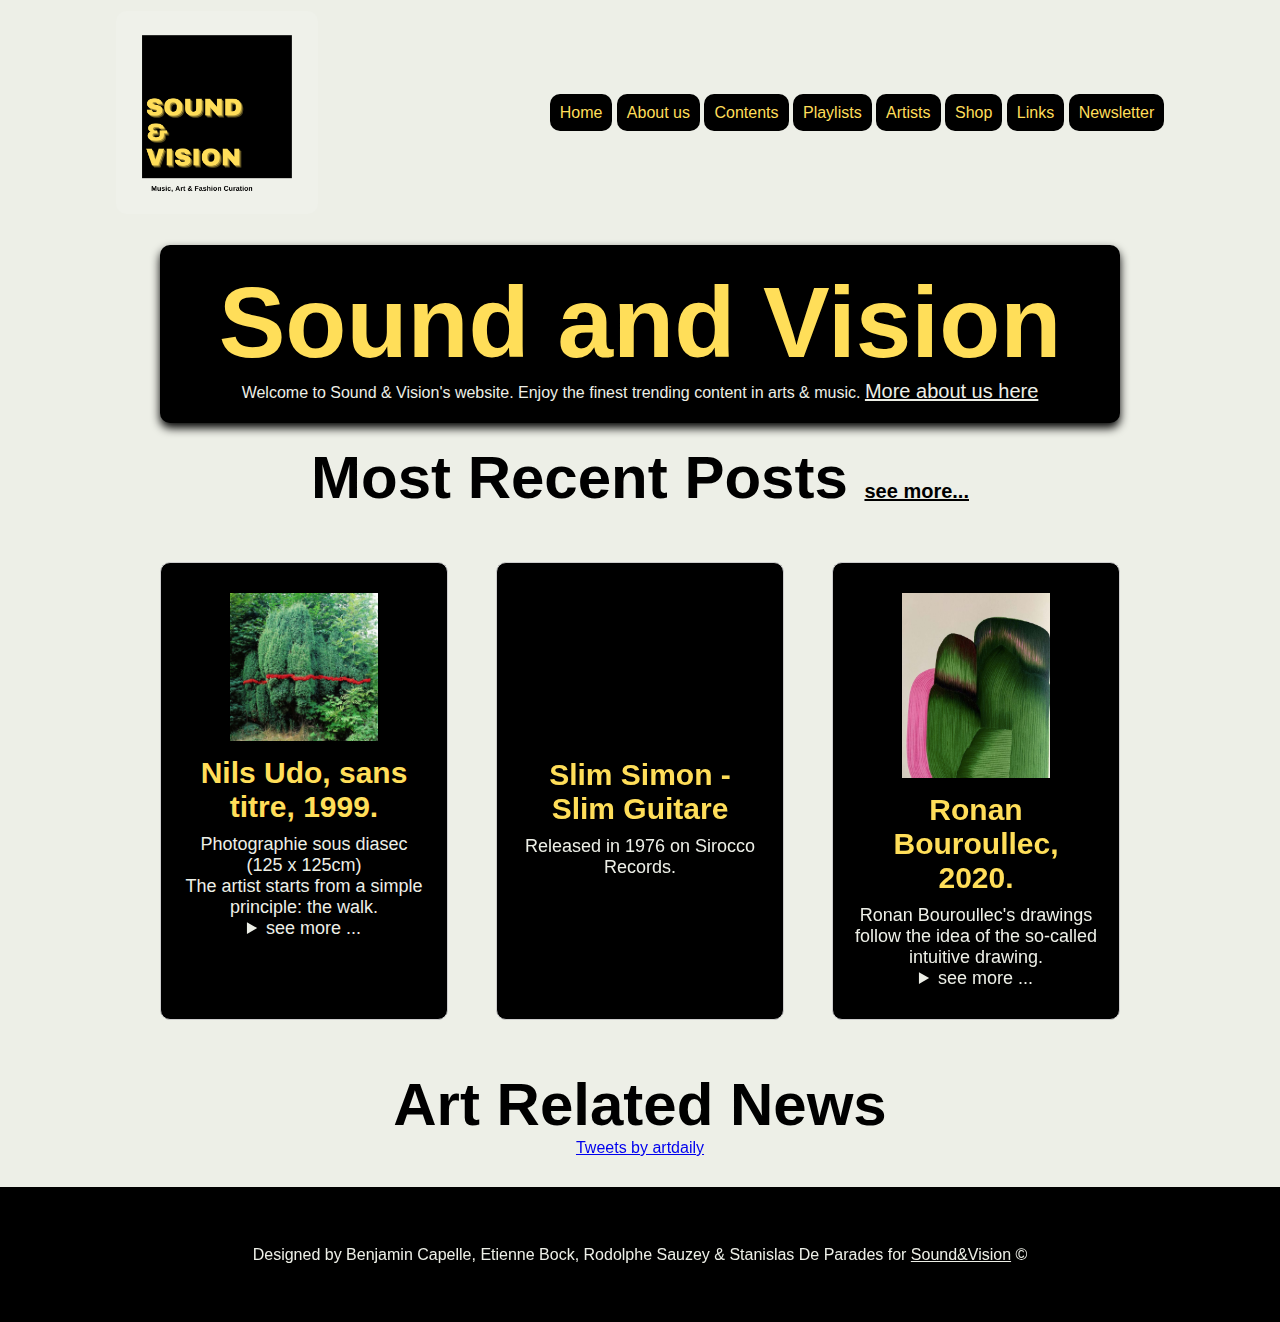
<file: index.html>
<!DOCTYPE html>
<html>

<head>
    <meta charset="utf-8">
    <meta name="viewport" content="width=device-width">
    <title>Sound and Vision</title>
    <link href="style.css" rel="stylesheet" type="text/css" />
</head>

<body>

    <!-- haut de page -->
    <header role="banner">
        <img src="./images/logo.png">
        <nav class="menu-nav">
            <ul>
                <li class="button">
                    <a href="index.html"> Home
                    </a>
                </li>
                <li class="button">
                    <a href="aboutus.html"> About us
                    </a>
                </li>
                <li class="button">
                    <a href="contents.html"> Contents
                    </a>
                </li>
                <li class="button">
                    <a href="playlists.html"> Playlists
                    </a>
                </li>
                <li class="button">
                    <a href="artists.html"> Artists
                    </a>
                </li>
                <li class="button">
                    <a href="shop.html"> Shop
                    </a>
                </li>
                <li class="button">
                    <a href="links.html"> Links
                    </a>
                </li>
                <li class="button">
                    <a href="newsletter.html"> Newsletter
                    </a>
                </li>
            </ul>
        </nav>
    </header>

    <div id="presentation">
        <div>
            <h1> Sound and Vision
            </h1>
            <p> Welcome to Sound & Vision's website. Enjoy the finest trending content in arts & music. <a href="./aboutus.html" id="more">More about us here</a>
            </p>
        </div>
    </div>

    <h2>Most Recent Posts <a href="./contents.html" id="more">see more...</a> </h2>

    <!-- card container -->
    <div class="bigcard">
        <div class="card">
            <div class="card-body">
                <img src="images/nilsudo.jpg" alt="Photo" style="width:60%">
                <h4> Nils Udo, sans titre, 1999. </h4>
                <p> Photographie sous diasec (125 x 125cm)</p>
                <p>The artist starts from a simple principle: the walk.
                    <details>
                        <summary>see more ...</summary>
                        <p> He uses this action in order to "lose himself" in nature and then makes an "arrangement" through an installation of which he then makes a photographic observation. Nils Udo uses different techniques: photography, drawing, painting,
                            installation, sculpture with natural elements. Mixing ephemeral sculpture, precarious installation and large format photography, Nils-Udo’s works are produced in and with nature. Weathering and natural decay are an integral
                            part of his creative process.
                        </p>
                    </details>
            </div>
        </div>

        <div class="card">
            <div class="card-body">
                <iframe width="100%" src="https://www.youtube.com/embed/8GhLqa8pBbs" frameborder="0" allow="accelerometer; autoplay; clipboard-write; encrypted-media; gyroscope; picture-in-picture" allowfullscreen></iframe>
                <h4> Slim Simon - Slim Guitare </h4>
                <p> Released in 1976 on Sirocco Records.
                </p>
            </div>
        </div>

        <div class="card">
            <div class="card-body">
                <img src="images/ronan.png" alt="Photo" style="width:60%">
                <h4> Ronan Bouroullec, 2020. </h4>
                <p> Ronan Bouroullec's drawings follow the idea of the so-called intuitive drawing.
                    <details>
                        <summary>see more ...</summary>
                        <p> This technique allows him to develop new images and to reach the subconscious layers of the mind. Intuitive drawing is derived from the literary roots of surrealism and its automatic writing, which requires that the consciousness
                            be completely extinguished while writing a text. This literary form has in turn influenced the content of many works by Surrealist artists and often results in meanders and flowing forms.
                        </p>
            </div>
        </div>
    </div>

    <h2>Art Related News</h2>

    <div class="artNews">
        <a class="twitter-timeline" data-width="100%" data-height="500" data-theme="dark" margin="auto" href="https://twitter.com/artdaily?ref_src=twsrc%5Etfw">Tweets by artdaily</a>
        <script async src="https://platform.twitter.com/widgets.js" charset="utf-8"></script>
    </div>


    <footer>
        <p>Designed by Benjamin Capelle, Etienne Bock, Rodolphe Sauzey & Stanislas De Parades for <u>Sound&Vision</u> &copy;
        </p>
    </footer>

</body>

</html>
</file>
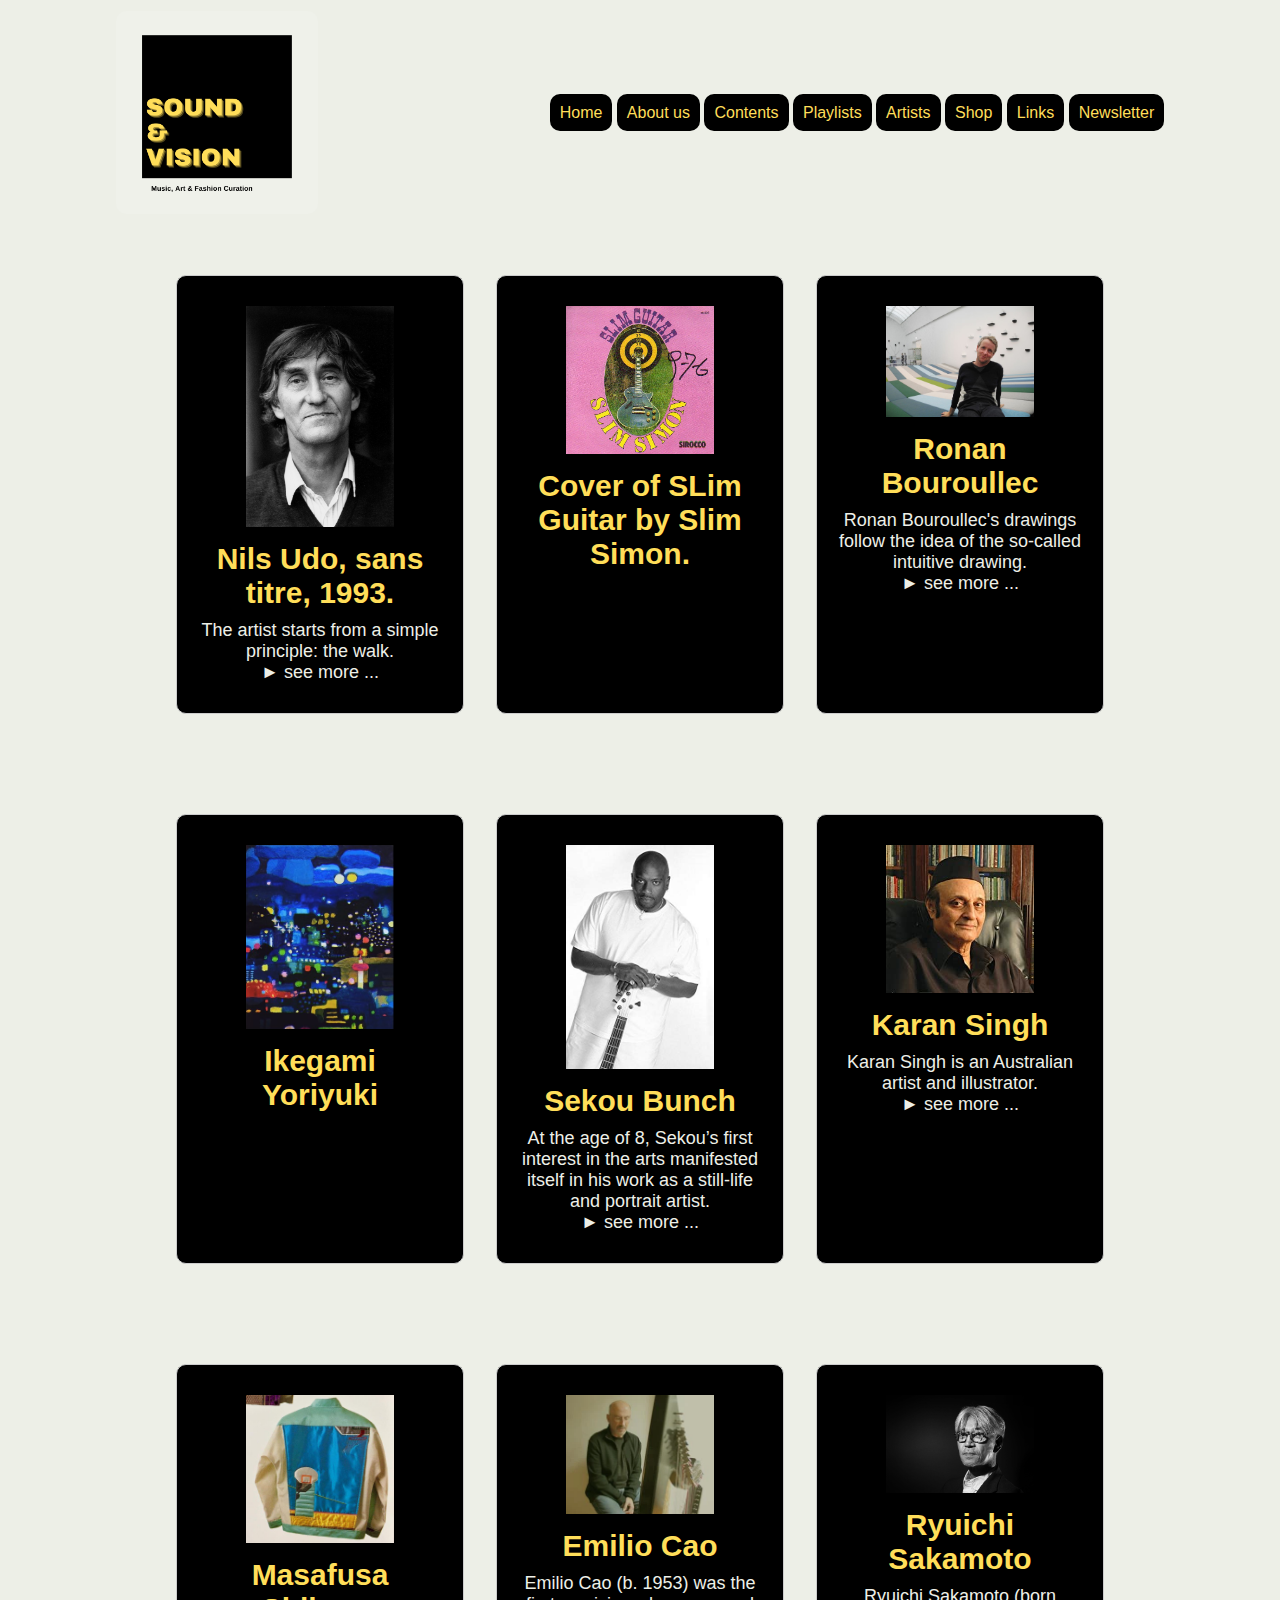
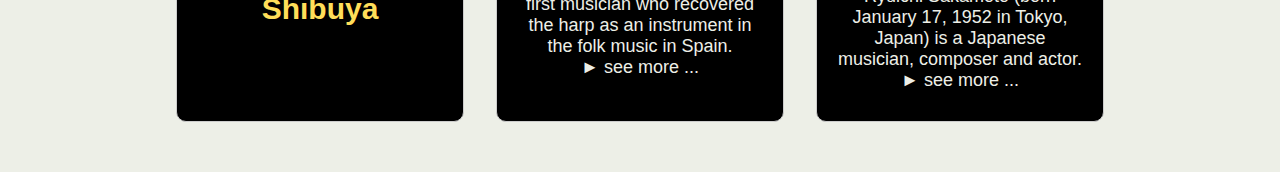
<file: artists.html>
<!DOCTYPE html>
<html>

<head>
    <meta charset="utf-8">
    <meta name="viewport" content="width=device-width">
    <title>Sound and Vision</title>
    <link href="style.css" rel="stylesheet" type="text/css" />
    <script src="app.js" type="text/javascript">
    </script>
    <style>
        details>summary {
            list-style: none;
        }
        
        details>summary::-webkit-details-marker {
            display: none;
        }
    </style>
</head>

<body>

    <!-- haut de page -->
    <header role="banner">
        <img src="images/logo.png">
        <nav class="menu-nav">
            <ul>
                <li class="button">
                    <a href="index.html"> Home 
          </a>
                </li>
                <li class="button">
                    <a href="aboutus.html"> About us 
          </a>
                </li>
                <li class="button">
                    <a href="contents.html"> Contents
          </a>
                </li>
                <li class="button">
                    <a href="playlists.html"> Playlists
          </a>
                </li>
                <li class="button">
                    <a href="artists.html"> Artists
          </a>
                </li>
                <li class="button">
                    <a href="shop.html"> Shop
          </a>
                </li>
                <li class="button">
                    <a href="links.html"> Links 
          </a>
                </li>
                <li class="button">
                    <a href="newsletter.html"> Newsletter 
          </a>
                </li>
            </ul>
        </nav>
    </header>



    <!-- contenu en cards -->
    <div class="bigcard">
        <div class="container">
            <div class="row">
                <div class="card">
                    <div class="card-body">
                        <img src="images/Nils-Udo_profile picture.jpg" alt="Picture of Nils Udo" style="width:60%">
                        <h4> Nils Udo, sans titre, 1993. </h4>
                        <p>The artist starts from a simple principle: the walk.</p>
                        <details id="details">
                                <!-- Disappear() Permet de faire disparaitre la balise summary -->
                            <summary id="extend1" class="extend" onclick="Disappear(this.id)">► see more ...</summary>
                            <p> He uses this action in order to "lose himself" in nature and then makes an "arrangement" through an installation of which he then makes a photographic observation. Nils Udo uses different techniques: photography, drawing, painting,
                                installation, sculpture with natural elements. Mixing ephemeral sculpture, precarious installation and large format photography, Nils-Udo’s works are produced in and with nature. Weathering and natural decay are an integral
                                part of his creative process.
                            </p>
                            </br>
                            <!-- Reappear() Permet de fermer la balise details et de faire réapparaître la balise summary -->    
                        <button id="less1" class="extend1" onclick="Reappear(this.id)" style="font-size: 18px; background-color: transparent; color: white;border: none; cursor:pointer; overflow: hidden; font-family: sans-serif;">▲ See less</button>
                        </details>
                    </div>
                </div>
                <div class="card">
                    <div class="card-body">
                        <img src="images/Slim Simon_profile picture.jpg" alt="Cover of SLim Guitar by Slim Simon" style="width:60%">
                        <h4> Cover of SLim Guitar by Slim Simon. </h4>
                    </div>
                </div>
                <div class="card">
                    <div class="card-body">
                        <img src="images\Ronan Bouroullec_profile picture.jpg" alt="Picture of Ronan Bouroullec" style="width:60%">
                        <h4> Ronan Bouroullec
                        </h4>
                        <p>Ronan Bouroullec's drawings follow the idea of the so-called intuitive drawing.</p>
                        <details id="details">
                            <summary id="extend2" class="extend" onclick="Disappear(this.id)">► see more ...</summary>
                            <p>This technique allows him to develop new images and to reach the subconscious layers of the mind. Intuitive drawing is derived from the literary roots of surrealism and its automatic writing, which requires that the consciousness
                                be completely extinguished while writing a text. This literary form has in turn influenced the content of many works by Surrealist artists and often results in meanders and flowing forms.
                            </p>
                            </br>
                            <button id="less2" class="extend2" onclick="Reappear(this.id)" style="font-size: 18px; background-color: transparent; color: white;border: none; cursor:pointer; overflow: hidden; font-family: sans-serif;">▲ See less</button>
                        </details>
                    </div>
                </div>
            </div>
            <div class="container">
                <div class="row">
                    <div class="card">
                        <div class="card-body">
                            <img src="images\Yoriyuki.png" alt="Picture of Ikegami Yoriyuki" style="width:60%">
                            <h4> Ikegami Yoriyuki </h4>

                        </div>
                    </div>
                    <div class="card">
                        <div class="card-body">
                            <img src="images\Sekou Bunch_profile picture.jpg" alt="Cover of Sekou Bunch" style="width:60%">
                            <h4> Sekou Bunch </h4>
                            <p>At the age of 8, Sekou’s first interest in the arts manifested itself in his work as a still-life and portrait artist.</p>
                            <details id="details">
                                <summary id="extend3" class="extend" onclick="Disappear(this.id)">► see more ...</summary>
                                <p> One of his works, an oil painting of the Brooklyn Bridge, was chosen for display at the Metropolitan Museum of Art. But music had more of an impact on Sekou, especially the music of James Brown. Sekou and two of his brothers
                                    started a dance review with the group name the Black Executives and began entering local talent contests. By the age of 14, with an upcoming career as a dancer and commercial artist, Sekou realized his destiny as a
                                    musician and started playing the electric bass. At age 17, Sekou teamed up with GRP artist, Tom Browne and he recorded on Browne's album “Funkin for Jamaica.“ Sekou would later move to Los Angeles where he met the late
                                    George Howard, who he toured and recorded a host of records with. Sekou then collaborated with producers Angela Winbush and Ronald Isley to record on Stephanie Mills’ hit “Something In The Way You Make Me Feel.” Sekou
                                    was later hired as musical director for the Isley Brothers where he served with distinction for 11 years. Sekou is also a member of Quincy Jones’ “A Team” along with session musicians such as John "JR" Robinson, Greg
                                    Phillinganes and Paul Jackson, Jr.</p>
                                </br>
                                <button id="less3" class="extend3" onclick="Reappear(this.id)" style="font-size: 18px; background-color: transparent; color: white;border: none; cursor:pointer; overflow: hidden; font-family: sans-serif;">▲ See less</button>

                            </details>
                        </div>
                    </div>
                    <div class="card">
                        <div class="card-body">
                            <img src="images\Karan Singh_profile picture.jpg" alt="Picture of Karan Singh" style="width:60%">
                            <h4> Karan Singh </h4>
                            <p>Karan Singh is an Australian artist and illustrator.</p>
                            <details id="details">
                                <summary id="extend4" class="extend" onclick="Disappear(this.id)">► see more ...</summary>
                                <p> While he studied interaction design, the self-taught artist has focused on visual arts and illustration for the past twelve years, drawing inspiration from graphic design sensibilities and op-art minimalism. His bold and
                                    vibrant work is a playful interpretation of minimalism particularly focusing on depth and dimension through pattern and repetition. His professional career has seen him based in Tokyo, New York, Malmö, Amsterdam, Sydney
                                    and Melbourne. Select clients he has worked with include Instagram, IBM, Apple, Air Bnb, Nike and the band OK Go.
                                </p>
                                </br>
                                <button id="less4" class="extend4" onclick="Reappear(this.id)" style="font-size: 18px; background-color: transparent; color: white;border: none; cursor:pointer; overflow: hidden; font-family: sans-serif;">▲ See less</button>

                            </details>
                        </div>
                    </div>
                </div>
                <div class="container">
                    <div class="row">
                        <div class="card">
                            <div class="card-body">
                                <img src="images\Shibuya.jpeg" alt="Picture of Masafusa Shibuya" style="width:60%">
                                <h4> Masafusa Shibuya </h4>

                            </div>
                        </div>
                        <div class="card">
                            <div class="card-body">
                                <img src="images\Emilio Cao_profile picture.jpg" alt="Cover of Emilio Cao" style="width:60%">
                                <h4> Emilio Cao </h4>
                                <p>Emilio Cao (b. 1953) was the first musician who recovered the harp as an instrument in the folk music in Spain.</p>
                                <details id="details">
                                    <summary id="extend5" class="extend" onclick="Disappear(this.id)">► see more ...</summary>
                                    <p>His musical beginnings date back to the seventies, backing "Voices Ceibes" singers, a folk movement from Galicia in the 70s that included Bibiano or Benedicto. In 1977 he recorded his first album, "Fonte do Araño".
                                        Beginning in 1983, and alternating the recording of their albums, he started composing soundtracks for theater and contemporary dance.</p>
                                    </br>
                                    <button id="less5" class="extend5" onclick="Reappear(this.id)" style="font-size: 18px; background-color: transparent; color: white;border: none; cursor:pointer; overflow: hidden; font-family: sans-serif;">▲ See less</button>
                                </details>

                            </div>
                        </div>
                        <div class="card">
                            <div class="card-body">
                                <img src="images\Ryuichi Sakamoto_profile picture.jpg" alt="Picture of Ryuichi Sakamoto" style="width:60%">
                                <h4> Ryuichi Sakamoto </h4>
                                <p>Ryuichi Sakamoto (born January 17, 1952 in Tokyo, Japan) is a Japanese musician, composer and actor.</p>
                                <details id="details">
                                    <summary id="extend6" class="extend" onclick="Disappear(this.id)">► see more ...</summary>
                                    <p> Sakamoto studied at the Tokyo National University of Fine Arts and Music, where he graduated with a BA in composition, and a Master's degree with special emphasis electronic and ethnic music. Sakamoto began his career
                                        in the late 1970s, working as a composer, arranger and producer with some of Japan's most popular rock, jazz and classical artists. He released his first solo album in 1978 but came to fame as a member of Japanese
                                        synth-rock outfit Yellow Magic Orchestra with co-founders Haruomi Hosono and Yukihiro Takahashi. He collaborated with David Sylvian on a number of singles and most of Sylvian's albums. He appeared in the 1983 Nagisa
                                        Oshima film Merry Christmas, Mr Lawrence alongside British rock singer David Bowie; he also wrote the film's musical score. He won the Academy Award for his score to the 1987 Bernardo Bertolucci film The Last Emperor.
                                        He has also written soundtracks for Pedro Almodovar's film High Heels, and Oliver Stone's Wild Palms. Sakamoto was married to a Japanese pianist and singer Akiko Yano, collaborating with her on some of her recordings.
                                        He is also known as a critic of copyright law, saying it is antiquated in the information age.
                                    </p>
                                    </br>
                                    <button id="less6" class="extend6" onclick="Reappear(this.id)" style="font-size: 18px; background-color: transparent; color: white;border: none; cursor:pointer; overflow: hidden; font-family: sans-serif;">▲ See less</button>

                                </details>
                            </div>
                        </div>
                    </div>




</body>

</html>
</file>
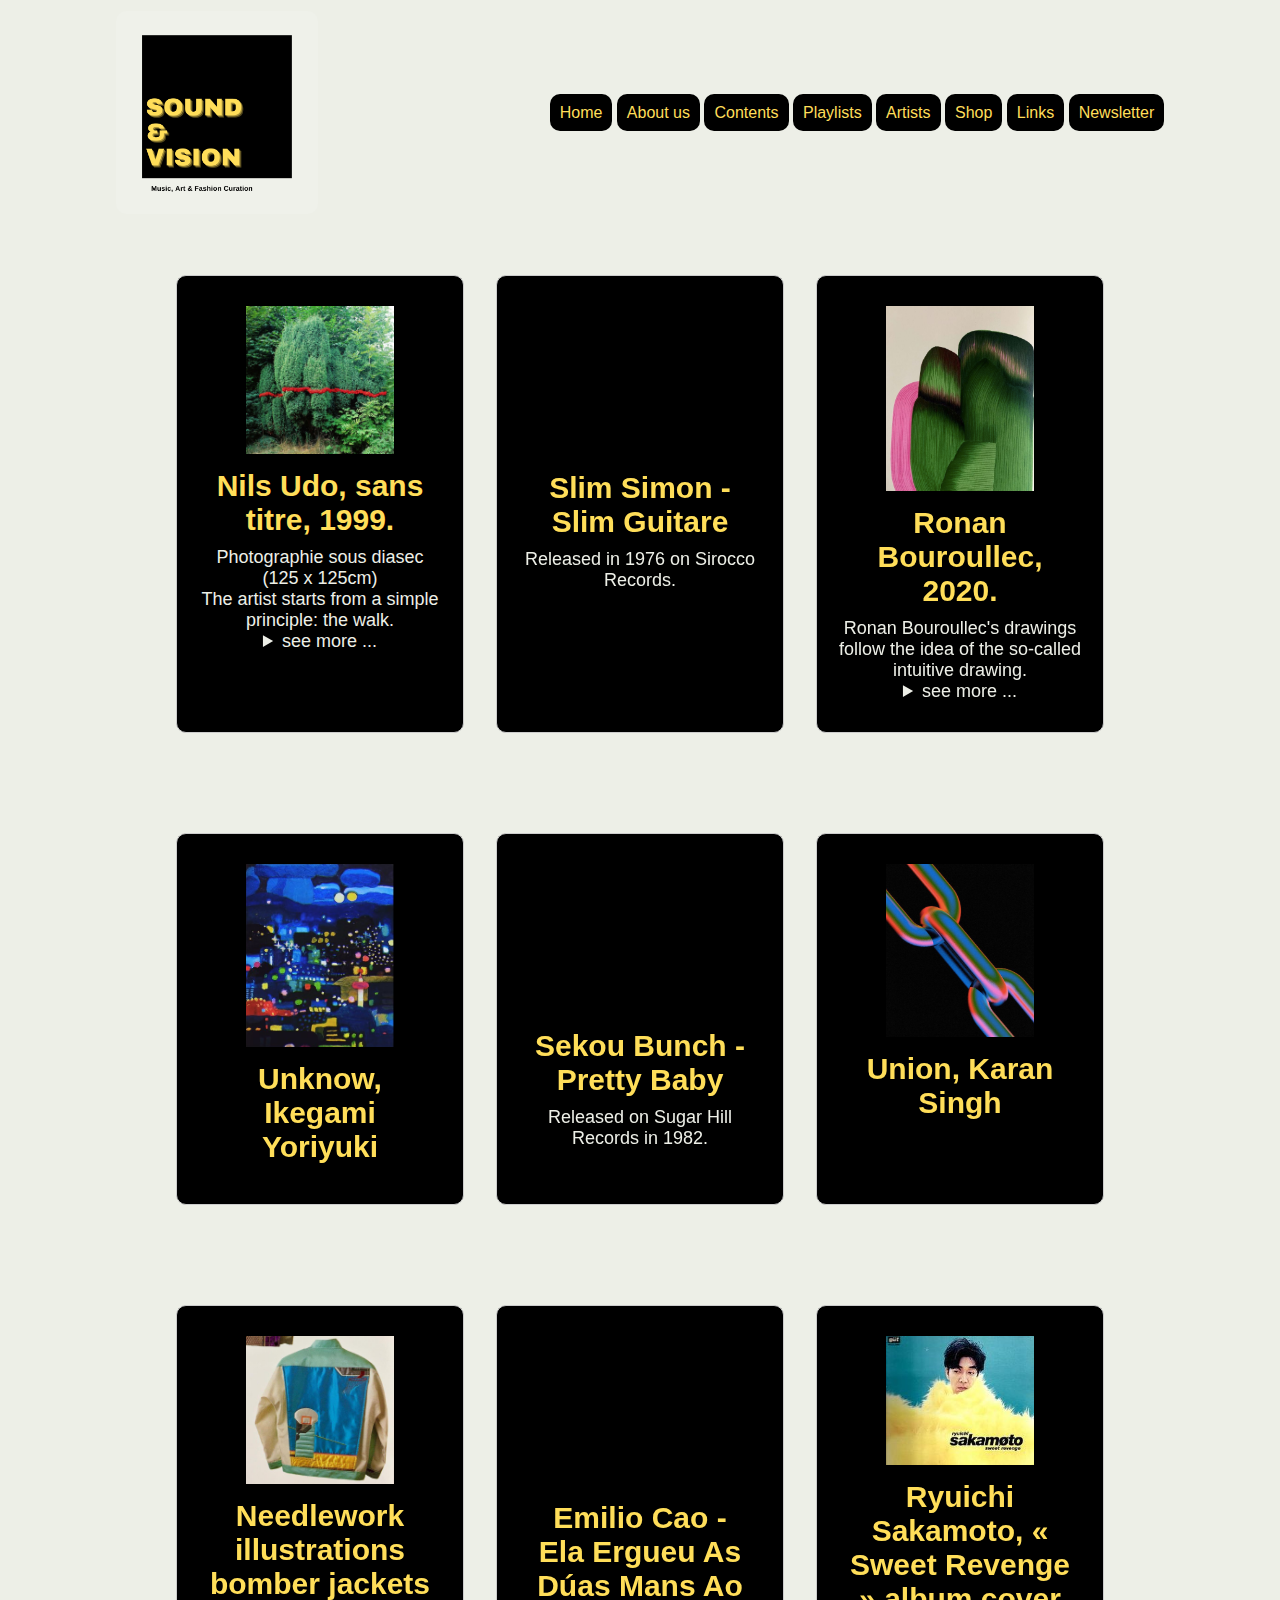
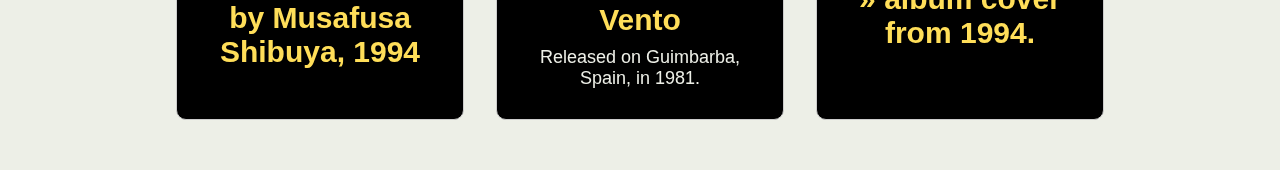
<file: contents.html>
<!DOCTYPE html>
<html>
  <head>
    <meta charset="utf-8">
    <meta name="viewport" content="width=device-width">
    <title>Sound and Vision</title>
    <link href="style.css" rel="stylesheet" type="text/css" />
  </head>
  <body>

   <!-- haut de page -->
    <header role="banner">
      <img src="images/logo.png">
      <nav class="menu-nav"> 
         <ul> 
         <li class="button">
          <a href="index.html"> Home 
          </a>
         </li>
         <li class="button">
          <a href="aboutus.html"> About us 
          </a>
         </li>
         <li class="button">
          <a href="contents.html"> Contents
          </a>
         </li>
         <li class="button">
          <a href="playlists.html"> Playlists
          </a>
         </li>
         <li class="button">
          <a href="artists.html"> Artists
          </a>
         </li>
         <li class="button">
          <a href="shop.html"> Shop
          </a>
         </li>
         <li class="button">
          <a href="links.html"> Links 
          </a>
         </li>
         <li class="button">
          <a href="newsletter.html"> Newsletter 
          </a>
         </li>
         </ul>
      </nav>
    </header>

    <!-- contenu en cards -->
    <div class="bigcard">
        <div class="container">
            <div class="row">
                <div class="card">
                    <div class="card-body">
                        <img src="images/nilsudo.jpg" alt="Photo" style="width:60%">
                        <h4> Nils Udo, sans titre, 1999. </h4>
                        <p> Photographie sous diasec (125 x 125cm)</p>
                        <p>The artist starts from a simple principle: the walk.
                            <details>
                                <summary>see more ...</summary>
                                <p> He uses this action in order to "lose himself" in nature and then makes an "arrangement" through an installation of which he then makes a photographic observation.
                                </p>
                            </details>
                    </div>
                </div>

                <div class="card">
                    <div class="card-body">
                        <iframe width="100%" src="https://www.youtube.com/embed/8GhLqa8pBbs" frameborder="0" allow="accelerometer; autoplay; clipboard-write; encrypted-media; gyroscope; picture-in-picture" allowfullscreen></iframe>
                        <h4> Slim Simon - Slim Guitare </h4>
                        <p> Released in 1976 on Sirocco Records.
                        </p>
                    </div>
                </div>

                <div class="card">
                    <div class="card-body">
                        <img src="images/ronan.png" alt="Photo" style="width:60%">
                        <h4> Ronan Bouroullec, 2020. </h4>
                        <p> Ronan Bouroullec's drawings follow the idea of the so-called intuitive drawing.
                            <details>
                                <summary>see more ...</summary>
                                <p> This technique allows him to develop new images and to reach the subconscious layers of the mind. Intuitive drawing is derived from the literary roots of surrealism and its automatic writing, which requires that the consciousness be completely extinguished while writing a text. This literary form has in turn influenced the content of many works by Surrealist artists and often results in meanders and flowing forms.
                                </p>
                    </div>
                </div>
            </div>
              
        <div class="container">
            <div class="row">
                <div class="card">
                    <div class="card-body">
                        <img src="images/Yoriyuki.png" alt="Photo" style="width:60%">
                      <h4> Unknow, Ikegami Yoriyuki </h4>
                    </div>
                </div>

                <div class="card">
                    <div class="card-body">
                        <iframe width="100%" src="https://www.youtube.com/embed/bsDno8sKndw" title="YouTube video player" frameborder="0" allow="accelerometer; autoplay; clipboard-write; encrypted-media; gyroscope; picture-in-picture" allowfullscreen></iframe>
                        <h4> Sekou Bunch - Pretty Baby </h4>
                        <p> Released on Sugar Hill Records in 1982.
                      </p>
                    </div>
                </div>

                <div class="card">
                    <div class="card-body">
                        <img src="images/madebykaran.png" alt="Photo" style="width:60%">
                        <h4> Union, Karan Singh </h4>
                    </div>
                </div>
            </div>
        <div class="container">
            <div class="row">
                <div class="card">
                    <div class="card-body">
                        <img src="images/Shibuya.jpeg" alt="Photo" style="width:60%">
                      <h4> Needlework illustrations bomber jackets by Musafusa Shibuya, 1994 </h4>
                    </div>
                </div>

                <div class="card">
                    <div class="card-body">
                        <iframe width="100%" src="https://www.youtube.com/embed/5sfD2pVHV30" title="YouTube video player" frameborder="0" allow="accelerometer; autoplay; clipboard-write; encrypted-media; gyroscope; picture-in-picture" allowfullscreen></iframe>
                        <h4> Emilio Cao - Ela Ergueu As Dúas Mans Ao Vento </h4>
                        <p> Released on Guimbarba, Spain, in 1981. </p>
                    </div>
                </div>

                <div class="card">
                    <div class="card-body">
                        <img src="images/Sakamoto.jpeg" alt="Photo" style="width:60%">
                        <h4> Ryuichi Sakamoto, « Sweet Revenge » album cover from 1994. </h4>
                    </div>
                </div>
            </div>            

        </div>
</body>

</html>
</file>
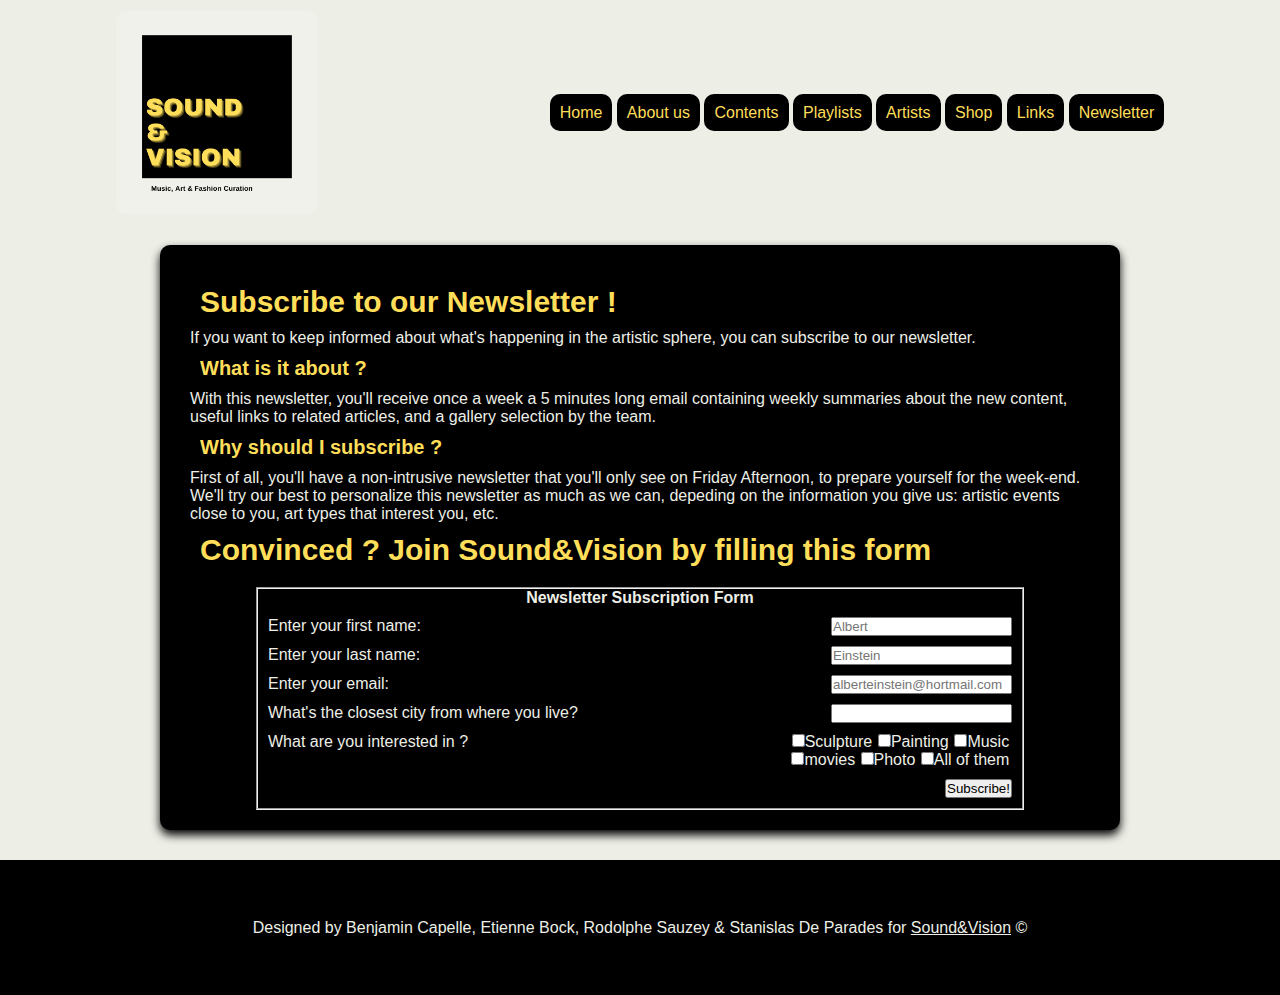
<file: newsletter.html>
<!DOCTYPE html>
<html>

<head>
    <meta charset="utf-8">
    <meta name="viewport" content="width=device-width">
    <title>Contact</title>
    <link href="style.css" rel="stylesheet" type="text/css" />
    <script src="app.js" type="text/javascript"></script>
</head>

<body>
    <header>
        <img src="images/logo.png">
        <nav class="menu-nav">
            <ul>
                <li class="button">
                    <a href="index.html"> Home
          </a>
                </li>
                <li class="button">
                    <a href="aboutus.html"> About us
          </a>
                </li>
                <li class="button">
                    <a href="contents.html"> Contents
          </a>
                </li>
                <li class="button">
                    <a href="playlists.html"> Playlists
          </a>
                </li>
                <li class="button">
                    <a href="artists.html"> Artists
          </a>
                </li>
                <li class="button">
                    <a href="shop.html"> Shop
          </a>
                </li>
                <li class="button">
                    <a href="links.html"> Links
          </a>
                </li>
                <li class="button">
                    <a href="newsletter.html"> Newsletter
          </a>
                </li>
            </ul>
        </nav>
    </header>

    <div id="presentation">
        <div class="descriptiveText">
            <h4>Subscribe to our Newsletter !</h4>
            <p style="text-align: left;">If you want to keep informed about what's happening in the artistic sphere, you can subscribe to our newsletter.
            </p>
            <h5>What is it about ?</h5>
            <p style="text-align: left;">With this newsletter, you'll receive once a week a 5 minutes long email containing weekly summaries about the new content, useful links to related articles, and a gallery selection by the team.
            </p>
            <h5>Why should I subscribe ?</h5>
            <p style="text-align: left;">First of all, you'll have a non-intrusive newsletter that you'll only see on Friday Afternoon, to prepare yourself for the week-end.</p>
            <p style="text-align: left;">We'll try our best to personalize this newsletter as much as we can, depeding on the information you give us: artistic events close to you, art types that interest you, etc.</p>

            <h4> Convinced ? Join Sound&Vision by filling this form</h4>
        </div>

        <div class="informationForm">
            <form class="formFrame" action="userinformation" method="get">
                <fieldset>
                    <p><strong> Newsletter Subscription Form</strong></p>
                    <div class="fieldItem" id="flexSpace">
                        <label for="firstname">Enter your first name: </label>
                        <input id="fName" type="text" name="name" id="name" placeholder="Albert" required>
                    </div>
                    <div class="fieldItem" id="flexSpace">
                        <label for="lastname">Enter your last name: </label>
                        <input type="text" name="name" id="name" placeholder="Einstein" required>
                    </div>
                    <div class="fieldItem" id="flexSpace">
                        <label for="email">Enter your email: </label>
                        <input type="email" name="email" id="email" placeholder="alberteinstein@hortmail.com" required>
                    </div>
                    <div class="fieldItem" id="flexSpace">
                        <label for="cityChoice">What's the closest city from where you live?</label>
                        <input id="city" list="nearestCity" id="cities" name="nearestCity">

                        <datalist id="nearestCity">
              <option value="Paris">
              <option value="Marseille">
              <option value="Bordeaux">
              <option value="Lille">
              <option value="Brest">
              <option value="I prefer not to say">
            </datalist>
                    </div>

                    <div class="fieldItem" id="flexSpace">
                        <label for="topicChoice"> What are you interested in ?</label>
                        <div id="flexAround">
                            <p><input type="checkbox" name="topicChoice" value="sculp">Sculpture</p>
                            <p><input type="checkbox" name="topicChoice" value="paint">Painting</p>
                            <p><input type="checkbox" name="topicChoice" value="music">Music</p>
                            <p><input type="checkbox" name="topicChoice" value="movies">movies</p>
                            <p><input type="checkbox" name="topicChoice" value="photo">Photo</p>
                            <p><input type="checkbox" name="topicChoice" value="all">All of them</p>
                        </div>

                    </div>

                    <div class="fieldItem" id="flexRight">
                        <input onclick="confirmation()" type="button" value="Subscribe!">
                    </div>

                </fieldset>
            </form>
        </div>
    </div>

    <footer>
        <p>Designed by Benjamin Capelle, Etienne Bock, Rodolphe Sauzey & Stanislas De Parades for <u>Sound&Vision</u> &copy;
        </p>
    </footer>
</body>

</html>
</file>
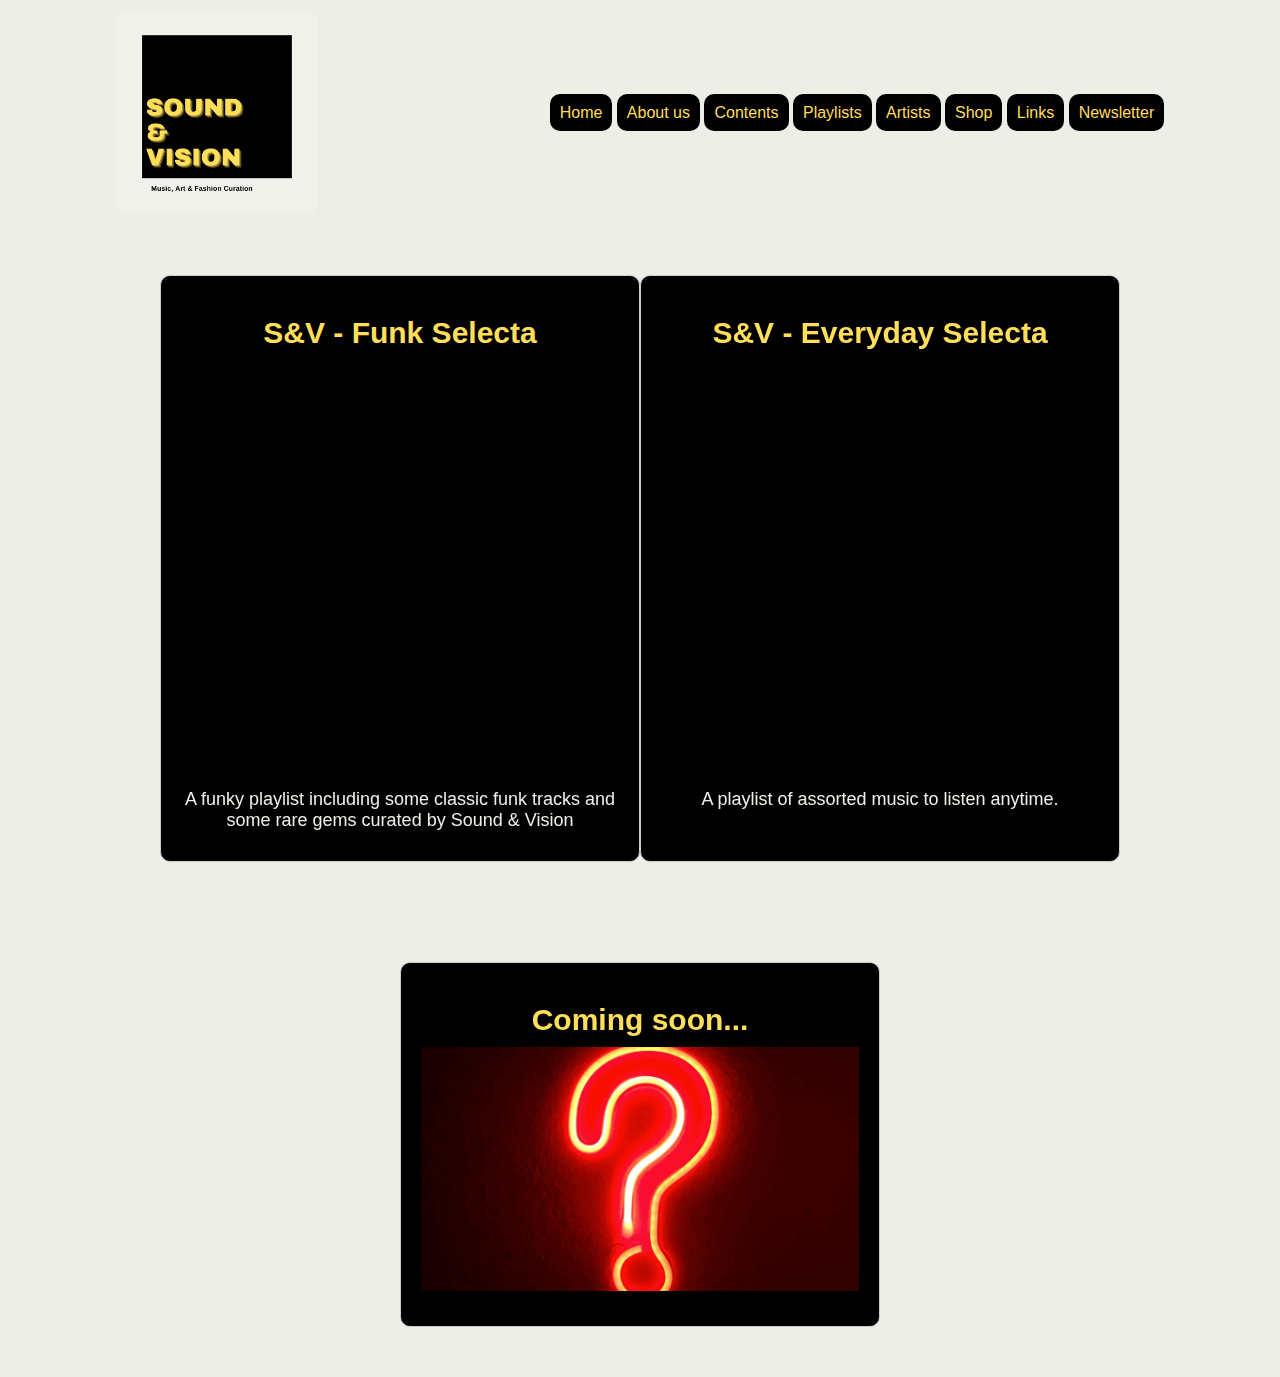
<file: playlists.html>
<!DOCTYPE html>
<html>
  <head>
    <meta charset="utf-8">
    <meta name="viewport" content="width=device-width">
    <title>Sound and Vision</title>
    <link href="style.css" rel="stylesheet" type="text/css" />
  </head>
  <body>

   <!-- haut de page -->
    <header role="banner">
      <img src="images/logo.png">
      <nav class="menu-nav"> 
         <ul> 
         <li class="button">
          <a href="index.html"> Home 
          </a>
         </li>
         <li class="button">
          <a href="aboutus.html"> About us 
          </a>
         </li>
         <li class="button">
          <a href="contents.html"> Contents
          </a>
         </li>
         <li class="button">
          <a href="playlists.html"> Playlists
          </a>
         </li>
         <li class="button">
          <a href="artists.html"> Artists
          </a>
         </li>
         <li class="button">
          <a href="shop.html"> Shop
          </a>
         </li>
         <li class="button">
          <a href="links.html"> Links 
          </a>
         </li>
         <li class="button">
          <a href="newsletter.html"> Newsletter 
          </a>
         </li>
         </ul>
      </nav>
    </header>

    <!-- contenu en cards -->
    <div class="bigcard">
        <div class="container">
            <div class="row">
                <div class="card" style="width: 50%;">
                    <div class="card-body">
                      <h4> S&V - Funk Selecta </h4>
                      <iframe src="https://open.spotify.com/embed/playlist/7FWQTdxnoMwKCEmIY17IJQ" width="300" height="380" frameborder="0" allowtransparency="true" allow="encrypted-media"></iframe>
                      <p style="padding-top: 10%;">A funky playlist including some classic funk tracks and some rare gems curated by Sound & Vision
                    </div>
                </div>

                <div class="card" style="width: 50%;">
                  <div class="card-body">
                    <h4> S&V - Everyday Selecta </h4>
                    <iframe src="https://open.spotify.com/embed/playlist/1o5VzBRLAnA8kIINAI9xxX" width="300" height="380" frameborder="0" allowtransparency="true" allow="encrypted-media"></iframe>
                    <p style="padding-top: 10%;">A playlist of assorted music to listen anytime.
                  </div>
              </div>
              <div class="card" style="width: 50%;">
                <div class="card-body">
                  <h4> Coming soon... </h4>
                    <img src="./images/point-interrogation-question.png" style="max-width: 100%; max-height: 100%;">
                </div>
            </div>
            </div>
        </div>
    </div>
          
</body>

</html>
</file>
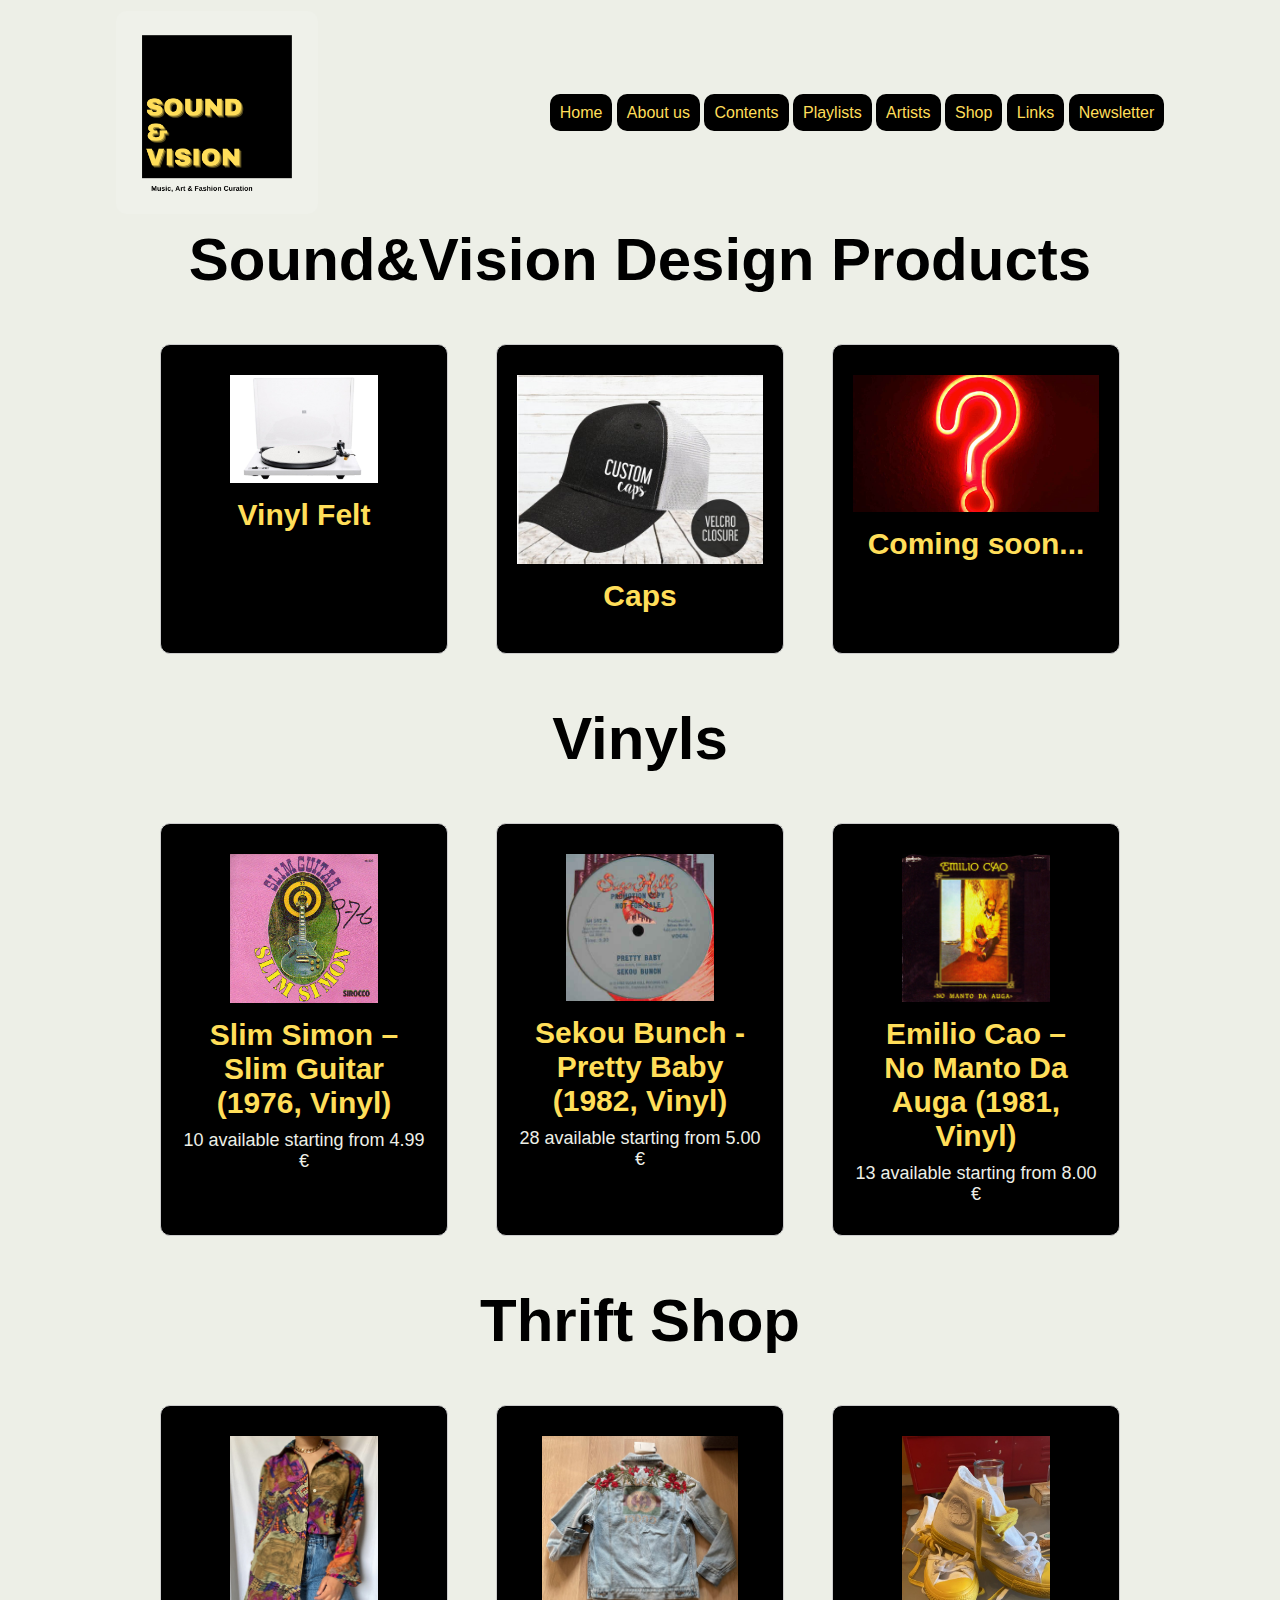
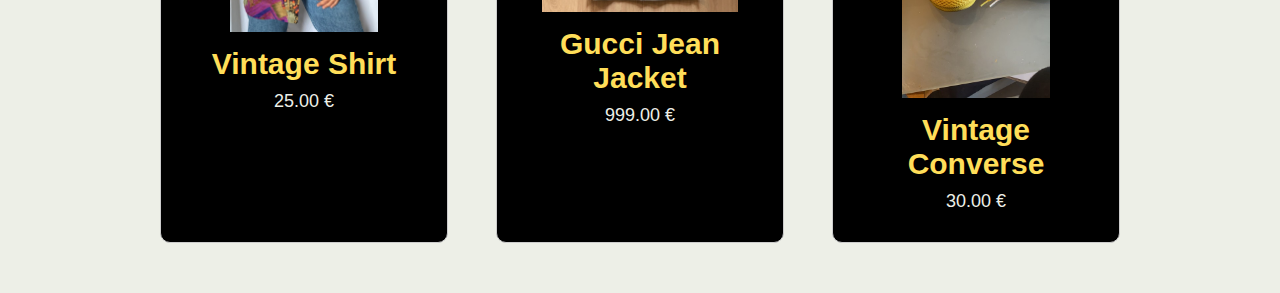
<file: shop.html>
<!DOCTYPE html>
<html>
  <head>
    <meta charset="utf-8">
    <meta name="viewport" content="width=device-width">
    <title>Sound and Vision</title>
    <link href="style.css" rel="stylesheet" type="text/css" />
  </head>
  <body>

   <!-- haut de page -->
    <header role="banner">
      <img src="images/logo.png">
      <nav class="menu-nav"> 
         <ul> 
         <li class="button">
          <a href="index.html"> Home 
          </a>
         </li>
         <li class="button">
          <a href="aboutus.html"> About us 
          </a>
         </li>
         <li class="button">
          <a href="contents.html"> Contents
          </a>
         </li>
         <li class="button">
          <a href="playlists.html"> Playlists
          </a>
         </li>
         <li class="button">
          <a href="artists.html"> Artists
          </a>
         </li>
         <li class="button">
          <a href="shop.html"> Shop
          </a>
         </li>
         <li class="button">
          <a href="links.html"> Links 
          </a>
         </li>
         <li class="button">
          <a href="newsletter.html"> Newsletter 
          </a>
         </li>
         </ul>
      </nav>
    </header>

    <h2>Sound&Vision Design Products</h2>

    <!-- card container -->
    <div class="bigcard">
      <div class="card">
          <div class="card-body">
              <a href="https://www.mafeutrine.fr/produit/feutrine-platine-vinyle-personnalisable/?attribute_pa_feutrine-taille=7inch&attribute_pa_feutrine-type=ezscratch&attribute_pa_impression=blanche-sans-impression&gclid=CjwKCAjwvMqDBhB8EiwA2iSmPFKeBe9OU2GInhRqqfvi1UNBaARaH7VWNA19GNtGYQarJmRCkO-YTRoCeckQAvD_BwE"></a><img src="./images/image_7.png" alt="Photo" style="width:60%"></a>
              <h4> Vinyl Felt </h4>
              <p></p>
          </div>
      </div>
      <div class="card">
          <div class="card-body">
            <a href="https://www.etsy.com/fr/listing/532251682/casquettes-personnalisees-impression-de"><img src="./images/image_8.png" alt="Photo" style="width:100%; height: 100%;"></a>
            <h4> Caps </h4>
            <p></p>
          </div>
      </div>
      <div class="card">
          <div class="card-body">
              <a href="#"><img src="./images/point-interrogation-question.png" alt="Photo" style="width:100%; height: 100%;"></a>
              <h4> Coming soon... </h4>
              <p></p>
          </div>
      </div>
  </div>

      <h2>Vinyls</h2>

    <!-- card container -->
    <div class="bigcard">
        <div class="card">
            <div class="card-body">
                <a href="https://www.discogs.com/fr/Slim-Simon-Slim-Guitar/release/3023464"><img src="./images/image_1.jpg" alt="Photo" style="width:60%"></a>
                <h4> Slim Simon – Slim Guitar (1976, Vinyl) </h4>
                <p>10 available starting from 4.99 €</p>
            </div>
        </div>
        <div class="card">
            <div class="card-body">
                <a href="https://www.discogs.com/fr/Sekou-Bunch-Pretty-Baby/master/209732"><img src="./images/image_2.png" alt="Photo" style="width:60%"></a> 
                <h4> Sekou Bunch - Pretty Baby (1982, Vinyl) </h4>
                <p> 28 available starting from 5.00 €</p>
            </div>
        </div>
        <div class="card">
            <div class="card-body">
                <a href="https://www.discogs.com/fr/Emilio-Cao-No-Manto-Da-Auga/release/2041116"><img src="./images/image_3.png" alt="Photo" style="width:60%"></a>
                <h4> Emilio Cao – No Manto Da Auga (1981, Vinyl) </h4>
                <p> 13 available starting from 8.00 €</p>
            </div>
        </div>
    </div>    

      <h2>Thrift Shop</h2>

    <!-- card container -->
    <div class="bigcard">
      <div class="card">
          <div class="card-body">
              <a href="https://www.vinted.fr/femmes/chemises/1029017467-chemise-vintage"><img src="./images/image_4.png" alt="Photo" style="width:60%; height: auto;"></a>
              <h4>Vintage Shirt</h4>
              <p>25.00 €</p>
          </div>
      </div>
      <div class="card">
          <div class="card-body">
              <a href="https://www.vinted.fr/hommes/vestes-en-jean/1008517733-magnifique-gucci-blouson-jean-brode-t-m-48"><img src="./images/image_5.png" alt="Photo" style="width:80%; height: 80%;"></a> 
              <h4> Gucci Jean Jacket </h4>
              <p> 999.00 €</p>
          </div>
      </div>
      <div class="card">
          <div class="card-body">
              <a href="https://www.vinted.fr/femmes/chuck-taylor-converse/1029028291-converse"><img src="./images/image_6.png" alt="Photo" style="width:60%; height: auto"></a>
              <h4> Vintage Converse </h4>
              <p> 30.00 €</p>
          </div>
      </div>
  </div>   
</body>

</html>
</file>
<file: style.css>
/* banière haute avec menu */

header {
    background-color: #EDEFE7;
    display: flex;
    align-items: center;
    justify-content: space-around;
    height: 25vh;
}

footer {
    background-color: #000000;
    width: 100vw;
    height: 15vh;
    display: flex;
    justify-content: space-around;
    align-items: center;
    margin-top: 30px;
}

header img {
    height: 90%;
    border-radius: 10px;
}

#presentation {
    width: 75vw;
    margin: 20px auto;
    background-color: #000000;
    border-radius: 10px;
    padding: 20px;
    box-shadow: 0px 5px 10px black;
}

nav.menu-nav ul li.button {
    list-style-type: none;
    display: inline-block;
}

nav.menu-nav ul li.button a {
    color: #ffde59;
    text-decoration: none;
    background-color: #000000;
    padding: 10px;
    border-radius: 10px;
}

nav.menu-nav ul li.button:hover a {
    color: #000000;
    background-color: #ffde59;
    transition: 0.4s all;
}


/* titre + texte */

h1 {
    color: #ffde59;
    font-size: 100px;
    text-align: center;
}

h2 {
    color: #000000;
    font-size: 60px;
    text-align: center;
}

h4 {
    color: #ffde59;
    font-size: 30px;
    padding: 10px;
}

h5 {
    color: #ffde59;
    font-size: 20px;
    padding: 10px;
}

p {
    color: #EDEFE7;
    text-align: center;
}

body {
    background-color: #EDEFE7;
    font-family: sans-serif;
}

summary {
    font-family: sans-serif;
    color: #EDEFE7;
}

#more {
    font-size: 20px;
    color: inherit;
    text-decoration: underline;
}

#more:hover {
    color: #ffde59;
    text-decoration: none;
}


/* big card */

.bigcard {
    width: 75vw;
    margin: auto;
    display: flex;
    justify-content: space-between;
    flex-wrap: wrap;
}


/* cards */

* {
    padding: 0;
    margin: 0;
    box-sizing: border-box;
}

.heading {
    text-align: center;
    font-size: 30px;
    margin-bottom: 50px;
}

.row {
    display: flex;
    flex-direction: row;
    justify-content: space-around;
    flex-flow: wrap;
}

.card {
    width: 30%;
    background: #000000;
    border: 1px solid #ccc;
    margin: 50px 0px;
    transition: 0.3s;
    border-radius: 10px;
}

.card-body {
    padding: 30px 20px;
    text-align: center;
    font-size: 18px;
}


/* embedded content */

.artNews {
    width: 75vw;
    margin: auto;
    display: flex;
    justify-content: space-around;
}


/* à mettre si j'aoute un bouton:
.card-body .btn{
  display: block;
  color: #fff;
  text-align: center;
  background: linear-gradient(to right, #ff416c, #ff4b2b);
  margin-top: 30px;
  padding: 10px 5px; */

.card:hover {
    transform: scale(1.05);
    box-shadow: 0px 0px 40px -10px rgba(0, 0, 0, 0, 0.25);
}


/* Newletter */


/* form */

.informationForm {
    display: flex;
    justify-content: space-around;
    width: 60vw;
    margin: auto;
}

.fieldItem {
    margin: 10px 10px;
    color: #EDEFE7;
}

.formFrame {
    width: 100%;
}


/* description */

.descriptiveText {
    margin: 10px 10px;
}


/* flex prop */

#flexRight {
    display: flex;
    justify-content: flex-end;
}

#flexSpace {
    display: flex;
    justify-content: space-between;
}

#flexAround {
    width: 30%;
    display: flex;
    justify-content: space-around;
    flex-wrap: wrap;
}


/*media queries*/

@media screen and (max-width:1000px) {
    .card {
        width: 40%;
    }
}

@media screen and (max-width:620px) {
    .container {
        width: 40%;
    }
    .heading {
        padding: 20px;
        font-size: 20px;
    }
    .card {
        width: 80%;
    }
}

/* Links css */

.social-menu ul {
    position: absolute;
    top: 50%;
    left: 50%;
    transform: translate(-50%, -50%);
    padding: 0;
    margin: 0;
    display: flex;
}
.social-menu ul li {
    list-style: none;
    margin: 0 10px;
}
.social-menu ul li .fa {
    color: #000000;
    font-size: 25px;
    line-height: 50px;
    transition: .5s;
}
.social-menu ul li .fa:hover {
    color: #ffffff;
}
.social-menu ul li a {
    position: relative;
    display: block;
    width: 50px;
    height: 50px;
    border-radius: 50%;
    background-color: white;
    text-align: center;
    transition: 0.5s;
    transform: translate(0,0px);
    box-shadow: 0px 7px 5px rgba(0, 0, 0, 0.5);
}
.social-menu ul li a:hover {
    transform: rotate(0deg) skew(0deg) translate(0, -10px);
}
.social-menu ul li:nth-child(1) a:hover {
    background-color: #e4405f;
}
.social-menu ul li:nth-child(2) a:hover {
    background-color: #ff3300;
}
.social-menu ul li:nth-child(3) a:hover {
    background-color: #1DB954;
}
.social-menu ul li:nth-child(4) a:hover {
    background-color: #000000;
}

/* Contents css */
.reveal [class*="reveal-"] {
  opacity: 0;
  transform: translateY(-30px)
}

.reveal-visible [class*="reveal-"]{
  opacity: 1;
  transform: translateY(0);
  transition: 2s cubic-bezier(.5, 0, 0, 1);
}

.reveal-visible .reveal-1 {
  transition-delay: 1s;
}

.reveal-visible .reveal-2 {
  transition-delay: 2s;
}

.reveal-visible .reveal-3 {
  transition-delay: 3s;
}

.reveal-visible .reveal-4 {
  transition-delay: 4s;
}
</file>
